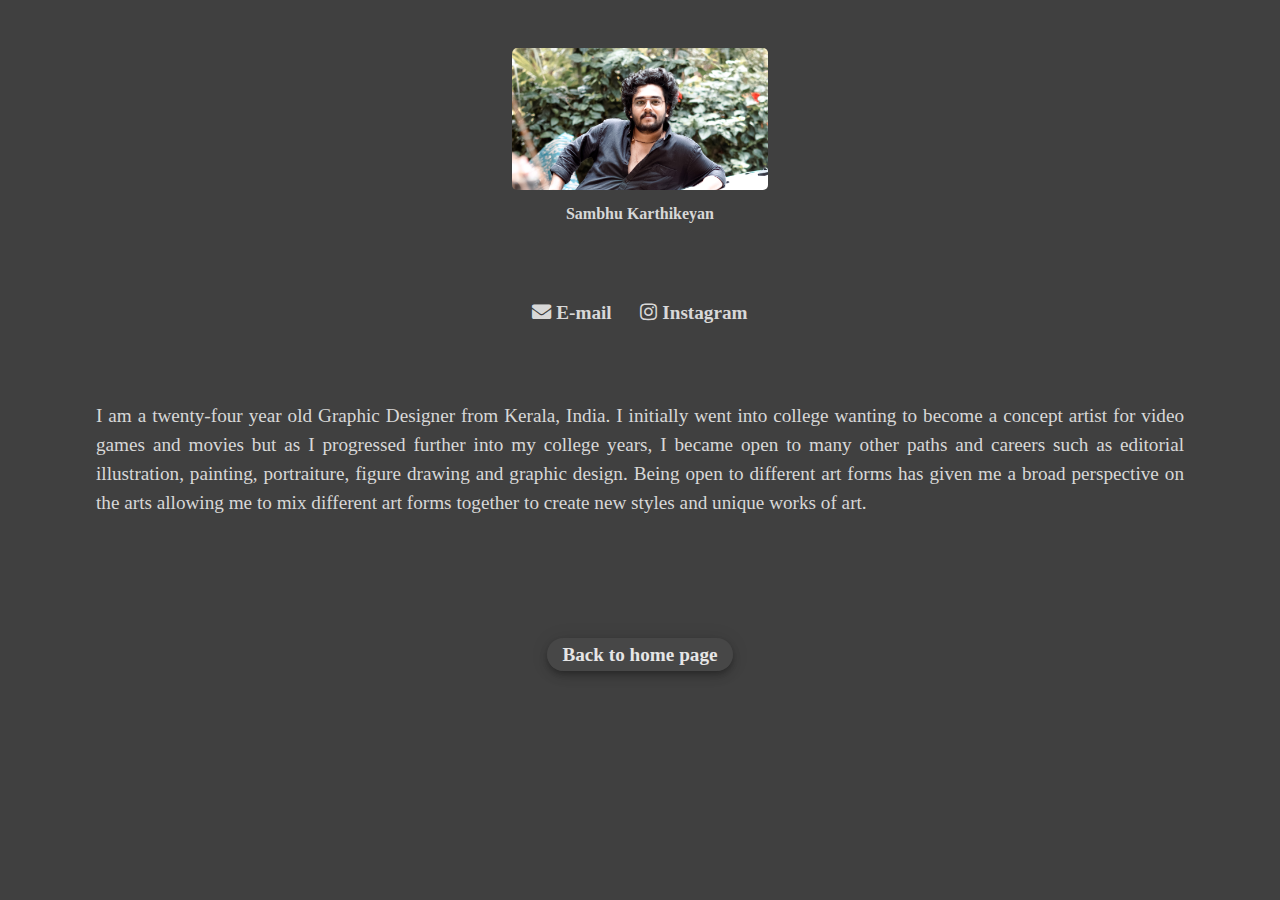
<file: about-me.html>
<!DOCTYPE HTML>
<html>
	<head>
		<title>Sambhu Karthikeyan</title>
		<meta charset="utf-8" />
		<meta name="viewport" content="width=device-width, initial-scale=1, user-scalable=no" />
		<link rel="stylesheet" href="assets/css/home.css" />
		<link rel="stylesheet" href="assets/css/lightbox-locked.css" />
        <link rel="alternate" hreflang="el" href="https://nikospantazis.com/about-me.html" />
        <link rel="alternate" hreflang="en" href="https://nikospantazis.com/about-me-en.html" />
	</head>
	<body class="is-preload">
				<!-- Main -->
					<div id="main">
						<!-- One -->
							<section id="one">
                                <div class="image avatar">
                                    <br><br><br>
                                    <img src="images/picture.jpg" alt="Sambhu Karthikeyan"/>
                                    <br>
                                    <h1 align="center"><b>Sambhu Karthikeyan</b></h1>
                                </div>
                                <div class="container">
                                    <ul class="icons">
                                        <h5><a href="mailto:sambhukarthisk8@gmail.com" class="icon solid fa-envelope">&nbsp;E-mail</a>&nbsp;&nbsp;&nbsp;&nbsp;&nbsp;&nbsp;<a target="_blank" rel="noopener noreferrer" href="https://www.instagram.com/__sk_artwork__/" class="icon brands fa-instagram">&nbsp;Instagram</a></h5>
                                    </ul>
                                </div>
                                <div class="container avatar-text">
                                    <h6><p>I am a twenty-four year old Graphic Designer from Kerala, India. I initially went into college wanting to become a concept artist for video games and movies but as I progressed further into my college years, I became open to many other paths and careers such as editorial illustration, painting, portraiture, figure drawing and graphic design. Being open to different art forms has given me a broad perspective on the arts allowing me to mix different art forms together to create new styles and unique works of art.</p></h6>
                                </div>
                                <div class="container">
                                    <ul class="icons">
                                    <h5><a href='index.html' rel="external" class="button">Back to home page</a></h5>
                                </ul>
                                </div>
                            </section>
                       </div>
                       
                    
<!-- Scripts -->
            <script src='assets/js/jquery-1.11.3.js'></script>
            <script src='assets/js/jquery.mobile-1.4.5.min.js'></script>
            <script src="assets/js/jquery.lazy.min.js"></script>
            <script src="assets/js/lightbox-locked.js"></script> <!-- this is an edited file -->
            <script>
            $.mobile.loading().hide();
            </script>
            <script>
            $(function() {
                $('.lazy').lazy({
                    effect: "fadeIn",
                    effectTime: 400
                });
            });
            </script>
            <script>
                lightbox.option({
                'showImageNumberLabel' : false,
                'wrapAround': true,
                'positionFromTop': 10,
                'resizeDuration': 0,
                'imageFadeDuration': 300,
                'fadeDuration': 300,
                'disableScrolling': true
                })
            </script>
            <script>
            function leftTrigger(){
                    setTimeout(function(){
                        $('.lightbox').on('swipeleft', leftHandler);

                        function leftHandler(){
                        $('.lb-next').click();
                        }
                    }, 0);
                }

                

                function rightTrigger(){
                    setTimeout(function(){
                        $('.lightbox').on('swiperight', leftHandler);

                        function leftHandler(){
                        $('.lb-prev').click();
                        }
                    }, 0);
                }
            
                $('[data-lightbox]').on('click', function(){
                    leftTrigger();
                    rightTrigger();
                    $('[data-lightbox]').off('click')
                });
            </script>
            

	</body>
</html>
</file>
<file: assets/css/home.css>
@import url("fontawesome-all.min.css");
@font-face {
  font-family: Open Sans;
  src: url(https://nikospantazis.com/assets/Open_Sans/OpenSans-ExtraBold.woff2) format('woff2'),
       url(https://nikospantazis.com/assets/Open_Sans/OpenSans-ExtraBold.woff) format('woff'),
       url(https://nikospantazis.com/assets/Open_Sans/OpenSans-ExtraBold.ttf) format('truetype');
  font-weight: 800;
  font-display: block;
}
@font-face {
  font-family: Open Sans;
  src: url(https://nikospantazis.com/assets/Open_Sans/OpenSans-Bold.woff2) format('woff2'),
       url(https://nikospantazis.com/assets/Open_Sans/OpenSans-Bold.woff) format('woff'),
       url(https://nikospantazis.com/assets/Open_Sans/OpenSans-Bold.ttf) format('truetype');
  font-weight: 700;
  font-display: block;
}
@font-face {
  font-family: Open Sans;
  src: url(https://nikospantazis.com/assets/Open_Sans/OpenSans-SemiBold.woff2) format('woff2'),
       url(https://nikospantazis.com/assets/Open_Sans/OpenSans-SemiBold.woff) format('woff'),
       url(https://nikospantazis.com/assets/Open_Sans/OpenSans-SemiBold.ttf) format('truetype');
  font-weight: 600;
  font-display: block;
}
@font-face {
  font-family: Open Sans;
  src: url(https://nikospantazis.com/assets/Open_Sans/OpenSans-Regular.woff2) format('woff2'),
       url(https://nikospantazis.com/assets/Open_Sans/OpenSans-Regular.woff) format('woff'),
       url(https://nikospantazis.com/assets/Open_Sans/OpenSans-Regular.ttf) format('truetype');
  font-weight: 400;
  font-display: block;

}
/*
	Read Only by HTML5 UP
	html5up.net | @ajlkn
	Free for personal and commercial use under the CCA 3.0 license (html5up.net/license)
*/

html, body, div, span, applet, object,
iframe, h1, h2, h3, h4, h5, h6, p, blockquote,
pre, a, abbr, acronym, address, big, cite,
code, del, dfn, em, img, ins, kbd, q, s, samp,
small, strike, strong, sub, sup, tt, var, b,
u, i, center, dl, dt, dd, ol, ul, li, fieldset,
form, label, legend, table, caption, tbody,
tfoot, thead, tr, th, td, article, aside,
canvas, details, embed, figure, figcaption,
footer, header, hgroup, menu, nav, output, ruby,
section, summary, time, mark, audio, video {
	margin: 0;
	padding: 0;
	border: 0;
	font-size: 100%;
	font: inherit;
	vertical-align: baseline;}

article, aside, details, figcaption, figure,
footer, header, hgroup, menu, nav, section {
	display: block;}

body {
	line-height: 1;
}

ol, ul {
	list-style: none;
}

blockquote, q {
	quotes: none;
}

	blockquote:before, blockquote:after, q:before, q:after {
		content: '';
		content: none;
	}

table {
	border-collapse: collapse;
	border-spacing: 0;
}

body {
	-webkit-text-size-adjust: none;
}

mark {
	background-color: transparent;
	color: inherit;
}

input::-moz-focus-inner {
	border: 0;
	padding: 0;
}

input, select, textarea {
	-moz-appearance: none;
	-webkit-appearance: none;
	-ms-appearance: none;
	appearance: none;
}

/* Basic */

	html {
		box-sizing: border-box;
	}

	*, *:before, *:after {
		box-sizing: inherit;
	}

	body {
		background: #404040;
	}

		body.is-preload *, body.is-preload *:before, body.is-preload *:after {
            -moz-animation: none !important;
			-webkit-animation: none !important;
			-ms-animation: none !important;
			animation: none !important;
			-moz-transition: none !important;
			-webkit-transition: none !important;
			-ms-transition: none !important;
			transition: none !important;
		}

	body, input, select, textarea {
		color: #d8d8d8;
		font-family: 'Open Sans', mono;
		font-size: 20pt;
		font-weight: 400;
		/*line-height: 1.75em;*/
	}

	a {
		-moz-transition: color 0.2s ease-in-out, border-color 0.2s ease-in-out;
		-webkit-transition: color 0.2s ease-in-out, border-color 0.2s ease-in-out;
		-ms-transition: color 0.2s ease-in-out, border-color 0.2s ease-in-out;
		transition: color 0.2s ease-in-out, border-color 0.2s ease-in-out;
        /* change for lightbox
		border-bottom: solid 1px #e4e4e4;
        */
        border-bottom: none;
		color: inherit;
		text-decoration: none;
	}

	strong, b {
		color: #d8d8d8;
		font-weight: 800;
	}

	em, i {
		font-style: italic;
	}

	p {
		margin: 0 0 2.25em 0;
	}

	h1, h2, h3, h4, h5, h6 {
		color: #d8d8d8;
        opacity: 1;
		line-height: 1em;
		margin: 0 0 0.5625em 0;
	}

		h1 a, h2 a, h3 a, h4 a, h5 a, h6 a {
			border: 0;
			color: inherit;
			text-decoration: none;
		}

	h2 {
		font-size: 3em;
		line-height: 1.5em;
	}

	h3 {
		font-size: 2.5em;
		line-height: 1.5em;
	}

	h4 {
		font-size: 2em;
		line-height: 1.5em;
        font-weight: 700;
	}

	h5 {
		font-size: 1.2em;
		line-height: 1.5em;
        font-weight: 600;
	}

	h6 {
		font-size: 1.2em;
		line-height: 1.5em;
        font-weight: 400;
	}

	sub {
		font-size: 0.8em;
		position: relative;
		top: 0.5em;
	}

	sup {
		font-size: 0.8em;
		position: relative;
		top: -0.5em;
	}

	hr {
		border: 0;
		border-bottom: solid 2px #f4f4f4;
		margin: 2.25em 0;
	}

		hr.major {
			margin: 3.375em 0;
		}

	blockquote {
		border-left: solid 8px #e4e4e4;
		font-style: italic;
		margin: 0 0 2.25em 0;
		padding: 0.5em 0 0.5em 2em;
	}

	code {
		background: #555;
		border-radius: 5px;
		color: #fff;
		font-family: 'Open Sans', mono;
		font-size: 0.9em;
		margin: 0 0.25em;
		padding: 0.25em 0.65em;
	}

	pre {
		font-family: 'Open Sans', mono;
		font-size: 0.9em;
		margin: 0 0 2.25em 0;
	}

		pre code {
			-webkit-overflow-scrolling: touch;
			display: block;
			line-height: 1.5em;
			overflow-x: auto;
			padding: 1em 1.5em;
		}

	.align-left {
		text-align: left;
	}

	.align-center {
		text-align: center;
	}

	.align-right {
		text-align: right;
	}


/* topright */

.topright {
    position: absolute;
    z-index: 9;
    top: 8px;
    right: 18px;
    font-size: 22px;
    font-weight: 600;
    
    background-color: #262927;
    border-radius: 24px;
    border-style: none;
    -webkit-box-shadow: rgba(0, 0, 0, .2) 0 3px 5px -1px,rgba(0, 0, 0, .14) 0 6px 10px 0,rgba(0, 0, 0, .12) 0 1px 18px 0;
            box-shadow: rgba(0, 0, 0, .2) 0 3px 5px -1px,rgba(0, 0, 0, .14) 0 6px 10px 0,rgba(0, 0, 0, .12) 0 1px 18px 0;
    -webkit-box-sizing: border-box;
            box-sizing: border-box;
    color: #e6e6e6;
    font-weight: 700;
    padding: 10px 10px;
    -webkit-transition: background box-shadow 280ms ease;
    transition: background box-shadow 280ms ease;
}

.topright:hover {
 background: #404040;
 color: #a6a6a6;
}

.topright:active {
 -webkit-box-shadow: 0 1px 1px 0 rgb(0 0 0 / 30%), 0 1px 1px 1px rgb(0 0 0 / 15%);
         box-shadow: 0 1px 1px 0 rgb(0 0 0 / 30%), 0 1px 1px 1px rgb(0 0 0 / 15%);
 outline: none;
 
}

/*sticky */
.sticky {
    position: sticky;
    top: 0px;
    text-align: center;
    margin: 0 auto;
    background-color: #404040;
    -webkit-box-shadow: rgba(64, 64, 64, 1) 0 2px 7px 4px;
            box-shadow: rgba(64, 64, 64, 1) 0 2px 7px 4px;
            
    
}
    .sticky img {
        position: relative;
        top: 0.3em;
		height: 1.3em;
        width: auto;
        opacity: 0.8;
	}


/* Container */

	.container {
/*added from demo.css*/ position: relative;
        text-align: center;
		margin: 0 auto;
		max-width: calc(100% - 4.5em);
		width: 85%;
	}
        .container.avatar-text {
            text-align: justify;
        }
        
		.container.xsmall {
			width: 11.25em;
		}

		.container.small {
			width: 22.5em;
		}

		.container.medium {
			width: 33.75em;
		}

		.container.large {
			width: 56.25em;
		}

		.container.xlarge {
			width: 67.5em;
		}

		.container.max {
			width: 100%;
		}

		@media screen and (max-width: 1024px) {

			.container {
				width: 100% !important;
			}
			.container.avatar-text {
				width: 90% !important;
			}

		}

		@media screen and (max-width: 480px) {

			.container {
				max-width: calc(100% - 5vw);
			}

		}

/* Section/Article */

	section.special, article.special {
		text-align: center;
	}

	header p {
		color: #aaa;
		position: relative;
		margin: 0 0 1.6875em 0;
	}

	header h2 + p {
		font-size: 1.25em;
		margin-top: -0.5em;
		line-height: 1.5em;
	}

	header h3 + p {
		font-size: 1.1em;
		margin-top: -0.35em;
		line-height: 1.5em;
	}

	header h4 + p,
	header h5 + p,
	header h6 + p {
		font-size: 0.9em;
		margin-top: -0.25em;
		line-height: 1.5em;
	}

	header.major h2 {
		color: #4acaa8;
		font-size: 3.5em;
	}

		header.major h2 + p {
			color: #777;
			font-size: 1.75em;
			font-weight: 700;
			margin-top: -0.75em;
		}
/*added this for more line spacing on categories*/
	header.categories h3 {
		color: #d8d8d8;
        font-weight: 700;
        opacity: 1;
        line-height:2.15em;
		font-size: 2em;
	}

/* Box */

	.box {
		border-radius: 5px;
		border: solid 2px #e4e4e4;
		margin-bottom: 2.25em;
		padding: 1.5em;
	}

		.box > :last-child,
		.box > :last-child > :last-child,
		.box > :last-child > :last-child > :last-child {
			margin-bottom: 0;
		}

		.box.alt {
			border: 0;
			border-radius: 0;
			padding: 0;
		}

/* Icon */

	.icon {
		text-decoration: none;
		border-bottom: none;
		position: relative;
	}

		.icon:before {
			-moz-osx-font-smoothing: grayscale;
			-webkit-font-smoothing: antialiased;
			display: inline-block;
			font-style: normal;
			font-variant: normal;
			text-rendering: auto;
			line-height: 1;
			text-transform: none !important;
			font-family: 'Font Awesome 5 Free';
			font-weight: 400;
		}

		.icon > .label {
			display: none;
		}

		.icon:before {
			line-height: inherit;
		}

		.icon.solid:before {
			font-weight: 900;
		}

		.icon.brands:before {
			font-family: 'Font Awesome 5 Brands';
		}

/* Image */

	.image {
		border-radius: 5px;
		border: 0;
		display: inline-block;
		position: relative;
	}

		.image[data-position] img {
			-moz-object-fit: cover;
			-webkit-object-fit: cover;
			-ms-object-fit: cover;
			object-fit: cover;
			display: block;
			position: absolute;
			top: 0;
			left: 0;
			width: 100%;
			height: 100%;
		}

		.image[data-position="top left"] img {
			-moz-object-position: top left;
			-webkit-object-position: top left;
			-ms-object-position: top left;
			object-position: top left;
		}

		.image[data-position="top"] img {
			-moz-object-position: top;
			-webkit-object-position: top;
			-ms-object-position: top;
			object-position: top;
		}

		.image[data-position="top right"] img {
			-moz-object-position: top right;
			-webkit-object-position: top right;
			-ms-object-position: top right;
			object-position: top right;
		}

		.image[data-position="right"] img {
			-moz-object-position: right;
			-webkit-object-position: right;
			-ms-object-position: right;
			object-position: right;
		}

		.image[data-position="bottom right"] img {
			-moz-object-position: bottom right;
			-webkit-object-position: bottom right;
			-ms-object-position: bottom right;
			object-position: bottom right;
		}

		.image[data-position="bottom"] img {
			-moz-object-position: bottom;
			-webkit-object-position: bottom;
			-ms-object-position: bottom;
			object-position: bottom;
		}

		.image[data-position="bottom left"] img {
			-moz-object-position: bottom left;
			-webkit-object-position: bottom left;
			-ms-object-position: bottom left;
			object-position: bottom left;
		}

		.image[data-position="left"] img {
			-moz-object-position: left;
			-webkit-object-position: left;
			-ms-object-position: left;
			object-position: left;
		}

		.image[data-position="center"] img {
			-moz-object-position: center;
			-webkit-object-position: center;
			-ms-object-position: center;
			object-position: center;
		}

		.image[data-position="25% 25%"] img {
			-moz-object-position: 25% 25%;
			-webkit-object-position: 25% 25%;
			-ms-object-position: 25% 25%;
			object-position: 25% 25%;
		}

		.image[data-position="75% 25%"] img {
			-moz-object-position: 75% 25%;
			-webkit-object-position: 75% 25%;
			-ms-object-position: 75% 25%;
			object-position: 75% 25%;
		}

		.image[data-position="75% 75%"] img {
			-moz-object-position: 75% 75%;
			-webkit-object-position: 75% 75%;
			-ms-object-position: 75% 75%;
			object-position: 75% 75%;
		}

		.image[data-position="25% 75%"] img {
			-moz-object-position: 25% 75%;
			-webkit-object-position: 25% 75%;
			-ms-object-position: 25% 75%;
			object-position: 25% 75%;
		}

		.image img {
			border-radius: 5px;
			display: block;
		}

		.image.left {
			float: left;
			margin: 0 2.5em 2em 0;
			top: 0.25em;
		}

		.image.right {
			float: right;
			margin: 0 0 2em 2.5em;
			top: 0.25em;
		}

		.image.fit {
			display: block;
			margin: 0 0 2.25em 0;
			width: 100%;
		}

			.image.fit img {
				display: block;
				width: 100%;
			}

        .image.fit.hundred {
			display: block;
			margin: 0 0 2.25em 0;
			width: 100%;
		}

			.image.fit.hundred img {
				display: block;
				width: 100%;
			}

			
		.image.fit.ninety {
			display: block;
			margin: 0 0 2.25em 0;
			width: 97%;
		}

			.image.fit.ninety img {
				display: block;
				width: 97%;
			}

		.image.fit.sixty {
			display: block;
			margin: 0 0 2.25em 0;
			width: 87%;
		}

			.image.fit.sixty img {
				display: block;
				width: 87%;
			}

			
		.image.fit.fifty {
			display: block;
			margin: 0 0 2.25em 0;
			width: 85%;
		}

			.image.fit.fifty img {
				display: block;
				width: 85%;
			}

					.image.fit.forty {
			display: block;
			margin: 0 0 2.25em 0;
			width: 76%;
		}

			.image.fit.forty img {
				display: block;
				width: 76%;
			}

			
		.image.avatar {
			overflow: hidden;
            width: 100%;
		}

			.image.avatar img {
                margin: auto;
				display: block;
			}

		.image.main {
			display: block;
			height: 20em;
			border-radius: 0;
		}

			.image.main img {
				border-radius: 0;
			}

			/*added thiw for riseart*/
    .riseart img {
        position: relative;
        top: 0.65em;
		height: 2em;
        opacity: 0.9;
	}
	
			/*added for saatchiart*/
    .saatchiart img {
        position: relative;
        top: 0.35em;
		height: 1.35em;
        opacity: 0.9;
	}
	
            /*added for artfinder*/
    .artfinder img {
        position: relative;
        top: 0.08em;
		height: 1em;
        opacity: 0.9;
	}
    
/* Actions */

	ul.actions {
		display: -moz-flex;
		display: -webkit-flex;
		display: -ms-flex;
		display: flex;
		cursor: default;
		list-style: none;
		margin-left: -1.125em;
		padding-left: 0;
	}

		ul.actions li {
			padding: 0 0 0 1.125em;
			vertical-align: middle;
		}

		ul.actions.special {
			-moz-justify-content: center;
			-webkit-justify-content: center;
			-ms-justify-content: center;
			justify-content: center;
			width: 100%;
			margin-left: 0;
		}

			ul.actions.special li:first-child {
				padding-left: 0;
			}

		ul.actions.stacked {
			-moz-flex-direction: column;
			-webkit-flex-direction: column;
			-ms-flex-direction: column;
			flex-direction: column;
			margin-left: 0;
		}

			ul.actions.stacked li {
				padding: 1.125em 0 0 0;
			}

				ul.actions.stacked li:first-child {
					padding-top: 0;
				}

		ul.actions.fit {
			width: calc(100% + 1.125em);
		}

			ul.actions.fit li {
				-moz-flex-grow: 1;
				-webkit-flex-grow: 1;
				-ms-flex-grow: 1;
				flex-grow: 1;
				-moz-flex-shrink: 1;
				-webkit-flex-shrink: 1;
				-ms-flex-shrink: 1;
				flex-shrink: 1;
				width: 100%;
			}

				ul.actions.fit li > * {
					width: 100%;
				}

			ul.actions.fit.stacked {
				width: 100%;
			}

		@media screen and (max-width: 480px) {

			ul.actions:not(.fixed) {
				-moz-flex-direction: column;
				-webkit-flex-direction: column;
				-ms-flex-direction: column;
				flex-direction: column;
				margin-left: 0;
				width: 100% !important;
			}

				ul.actions:not(.fixed) li {
					-moz-flex-grow: 1;
					-webkit-flex-grow: 1;
					-ms-flex-grow: 1;
					flex-grow: 1;
					-moz-flex-shrink: 1;
					-webkit-flex-shrink: 1;
					-ms-flex-shrink: 1;
					flex-shrink: 1;
					padding: 1.125em 0 0 0;
					text-align: center;
					width: 100%;
				}

					ul.actions:not(.fixed) li > * {
						width: 100%;
					}

					ul.actions:not(.fixed) li:first-child {
						padding-top: 0;
					}

					ul.actions:not(.fixed) li input[type="submit"],
					ul.actions:not(.fixed) li input[type="reset"],
					

						ul.actions:not(.fixed) li input[type="submit"].icon:before,
						ul.actions:not(.fixed) li input[type="reset"].icon:before,
						

		}

/* Feature Icons */

	ul.feature-icons {
		list-style: none;
		padding-left: 0;
	}

		ul.feature-icons li {
			text-decoration: none;
			display: inline-block;
			margin: 0 0 1.6875em 0;
			padding: 0.35em 0 0 3.5em;
			position: relative;
			vertical-align: top;
			width: 48%;
		}

			ul.feature-icons li:before {
				-moz-osx-font-smoothing: grayscale;
				-webkit-font-smoothing: antialiased;
				display: inline-block;
				font-style: normal;
				font-variant: normal;
				text-rendering: auto;
				line-height: 1;
				text-transform: none !important;
				font-family: 'Font Awesome 5 Free';
				font-weight: 400;
			}

			ul.feature-icons li:before {
				background: #4acaa8;
				border-radius: 100%;
				color: #ffffff;
				display: block;
				height: 2.5em;
				left: 0;
				line-height: 2.5em;
				position: absolute;
				text-align: center;
				top: 0;
				width: 2.5em;
			}




.button {
    width: fit-content;
    background-color: #474747;
    border-radius: 24px;
    border-style: none;
    -webkit-box-shadow: rgba(0, 0, 0, .2) 0 3px 5px -1px,rgba(0, 0, 0, .14) 0 6px 10px 0,rgba(0, 0, 0, .12) 0 1px 18px 0;
            box-shadow: rgba(0, 0, 0, .2) 0 3px 5px -1px,rgba(0, 0, 0, .14) 0 6px 10px 0,rgba(0, 0, 0, .12) 0 1px 18px 0;
    -webkit-box-sizing: border-box;
            box-sizing: border-box;
    color: #e6e6e6;
    font-weight: 700;
    padding: 6px 15px;
    -webkit-transition: background box-shadow 280ms ease;
    transition: background box-shadow 280ms ease;
}

.button:hover {
    background: #404040;
    color: #a6a6a6;
}

.button:active {
    -webkit-box-shadow: 0 1px 1px 0 rgb(0 0 0 / 30%), 0 1px 1px 1px rgb(0 0 0 / 15%);
            box-shadow: 0 1px 1px 0 rgb(0 0 0 / 30%), 0 1px 1px 1px rgb(0 0 0 / 15%);
    outline: none;
}

/* Icons */

	ul.icons {
		cursor: default;
		list-style: none;
		padding-left: 0;
        padding-top: 0;
        white-space: normal;
	}

		ul.icons li {
			display: inline-block;
			padding: 0 1em 0 0;
		}

			ul.icons li:last-child {
				padding-right: 0 !important;
			}

			ul.icons li .icon:before {
				font-size: 1.25em;
			}

/* Table */

	.table-wrapper {
		-webkit-overflow-scrolling: touch;
		overflow-x: auto;
	}

	table {
		margin: 0 0 2.25em 0;
		width: 100%;
	}

		table tbody tr {
			border: solid 2px #f4f4f4;
			border-left: 0;
			border-right: 0;
		}

			table tbody tr:nth-child(2n + 1) {
				background-color: #fafafa;
			}

		table td {
			padding: 0.75em 0.75em;
		}

		table th {
			color: #777;
			font-size: 0.9em;
			font-weight: 700;
			padding: 0 0.75em 0.75em 0.75em;
			text-align: left;
		}

		table thead {
			border-bottom: solid 4px #e4e4e4;
		}

		table tfoot {
			border-top: solid 4px #e4e4e4;
		}

		table.alt {
			border-collapse: separate;
		}

			table.alt tbody tr td {
				border: solid 2px #e4e4e4;
				border-left-width: 0;
				border-top-width: 0;
			}

				table.alt tbody tr td:first-child {
					border-left-width: 2px;
				}

			table.alt tbody tr:first-child td {
				border-top-width: 2px;
			}

			table.alt thead {
				border-bottom: 0;
			}

			table.alt tfoot {
				border-top: 0;
			}

/* Features */

	.features article {
		border-top: solid 3px #f4f4f4;
		margin-bottom: 2.25em;
		padding-top: 2.25em;
	}

		.features article:first-child {
			border-top: 0;
			padding-top: 0;
		}

		.features article .image {
			display: inline-block;
			padding-right: 2.5em;
			vertical-align: middle;
			width: 48%;
		}

			.features article .image img {
				display: block;
				width: 100%;
			}

		.features article .inner {
			display: inline-block;
			vertical-align: middle;
			width: 50%;
		}

			.features article .inner > :last-child {
				margin-bottom: 0;
			}

/* Header */

	#header {
		display: -moz-flex;
		display: -webkit-flex;
		display: -ms-flex;
		display: flex;
		-moz-flex-direction: column;
		-webkit-flex-direction: column;
		-ms-flex-direction: column;
		flex-direction: column;
		-moz-justify-content: space-between;
		-webkit-justify-content: space-between;
		-ms-justify-content: space-between;
		justify-content: space-between;
		background: #4acaa8;
		color: #d2f2e9;
		height: 100%;
		overflow-y: auto;
		position: fixed;
		text-align: center;
		top: 0;
		width: 23em;
		right: 0;
	}

		#header h1, #header h2, #header h3, #header h4, #header h5, #header h6 {
			color: #ffffff;
		}

			#header h1 a, #header h2 a, #header h3 a, #header h4 a, #header h5 a, #header h6 a {
				color: #ffffff;
			}

		#header header p {
			color: #b7eadc;
		}

		#header a {
			color: #d2f2e9;
		}

			#header a:hover {
				color: #ffffff !important;
			}

		#header > header {
			-moz-flex-shrink: 0;
			-webkit-flex-shrink: 0;
			-ms-flex-shrink: 0;
			flex-shrink: 0;
			padding: 3em;
		}

			#header > header .avatar {
				display: block;
				margin: 0 auto 2.25em auto;
				width: 8em;
			}

			#header > header h1 {
				font-size: 1.75em;
				margin: 0;
			}

			#header > header p {
				color: #d2f2e9;
				font-style: italic;
				margin: 1em 0 0 0;
			}

		#header > footer {
			-moz-flex-shrink: 0;
			-webkit-flex-shrink: 0;
			-ms-flex-shrink: 0;
			flex-shrink: 0;
			bottom: 0;
			left: 0;
			padding: 2em;
			width: 100%;
		}

			#header > footer .icons {
				margin: 0;
			}

				#header > footer .icons li a {
					color: #b7eadc;
				}

		#header > nav {
			-moz-flex-grow: 1;
			-webkit-flex-grow: 1;
			-ms-flex-grow: 1;
			flex-grow: 1;
		}

			#header > nav ul {
				list-style: none;
				margin: 0;
				padding: 0;
			}

				#header > nav ul li {
					border-top: solid 2px #5ccfb1;
					display: block;
					padding: 0;
				}

					#header > nav ul li a {
						-moz-transition: none;
						-webkit-transition: none;
						-ms-transition: none;
						transition: none;
						border: 0;
						color: #ffffff !important;
						display: block;
						padding: 0.85em 0;
						text-decoration: none;
					}

						#header > nav ul li a.active {
							background: #fff;
							color: #4acaa8 !important;
						}

					#header > nav ul li:first-child {
						border-top: 0;
					}

/* Wrapper */

	#wrapper {
		background: #fff;
		padding-right: 23em;
	}

/* Main */

	#main > section {
		border-top: solid 6px #f4f4f4;
	}

		#main > section > .container {
			padding: 6em 0 4em 0;
		}

		#main > section:first-child {
			border-top: 0;
		}

/* Footer */

	#footer {
		background: #fafafa;
		border-top: 0;
		color: #c0c0c0;
		overflow: hidden;
		padding: 4em 0 2em 0;
	}

		#footer .copyright {
			line-height: 1em;
			list-style: none;
			padding: 0;
		}

			#footer .copyright li {
				border-left: solid 1px #d4d4d4;
				display: inline-block;
				font-size: 0.8em;
				margin-left: 1em;
				padding-left: 1em;
			}

				#footer .copyright li:first-child {
					border-left: 0;
					margin-left: 0;
					padding-left: 0;
				}

				#footer .copyright li a {
					color: inherit;
				}

/* XLarge */

	@media screen and (max-width: 10680px) {

		/* Basic */

			body, input, select, textarea {
				font-size: 13pt;
			}
            
			.image.avatar img {
				width: 25%;
			}
			
            .button {
                font-size: 1em;
            }
            
		/* Image */

			.image.left, .image.right {
				max-width: 40%;
			}

				.image.left img, .image.right img {
					width: 100%;
				}

			.image.main {
				height: 20em;
			}


		/* Header */

			#header {
				width: 21em;
			}

				#header > header {
					padding: 2em;
				}

				#header > footer {
					padding: 1.5em;
				}

		/* Wrapper */

			#wrapper {
				padding-right: 21em;
			}

		/* Main */

			#main > section > .container {
				padding: 4em 0 2em 0;
			}

                #main > section > .container.avatar-text {
                    padding: 2em 0 1em 0;
                }
	}

/* Large */

	@media screen and (max-width: 1280px) {

		/* Basic */

			body, input, select, textarea {
				font-size: 12pt;
			}
			
			.image.avatar img {
				width: 20%;
			}
			
		/* Header */

			#header {
				width: 20em;
			}

		/* Wrapper */

			#wrapper {
				padding-right: 20em;
			}

	}

/* Medium */

	#titleBar {
		display: none;
	}

	@media screen and (max-width: 1024px) {

		/* Basic */

/*removed for sticky to work
			html, body {
				overflow-x: hidden;
			}
*/
			body, input, select, textarea {
				font-size: 12pt;
			}
			
            .button {
                font-size: 1em;
            }
		/* Image */
            .image.avatar img {
				width: 30%;
			}
			
			.image.left, .image.right {
				max-width: 45%;
			}

				.image.left img, .image.right img {
					width: 100%;
				}

			.image.main {
				height: 20em;
			}
		/* Header */

			#header {
				-moz-backface-visibility: hidden;
				-webkit-backface-visibility: hidden;
				-ms-backface-visibility: hidden;
				backface-visibility: hidden;
				-moz-transition: -moz-transform 0.5s ease;
				-webkit-transition: -webkit-transform 0.5s ease;
				-ms-transition: -ms-transform 0.5s ease;
				transition: transform 0.5s ease;
				display: block;
				height: 100%;
				overflow-y: auto;
				position: fixed;
				top: 0;
				width: 23em;
				z-index: 10002;
				-moz-transform: translateX(23em);
				-webkit-transform: translateX(23em);
				-ms-transform: translateX(23em);
				transform: translateX(23em);
				right: 0;
			}

				#header > footer {
					bottom: auto;
					left: auto;
					margin: 0.5em 0 0 0;
					position: relative;
					right: auto;
					top: auto;
				}

		/* Wrapper */

			#wrapper {
				-moz-backface-visibility: hidden;
				-webkit-backface-visibility: hidden;
				-ms-backface-visibility: hidden;
				backface-visibility: hidden;
				-moz-transition: -moz-transform 0.5s ease;
				-webkit-transition: -webkit-transform 0.5s ease;
				-ms-transition: -ms-transform 0.5s ease;
				transition: transform 0.5s ease;
				padding: 44px 0 1px 0;
			}

		/* Header Panel */

			#titleBar {
				-moz-backface-visibility: hidden;
				-webkit-backface-visibility: hidden;
				-ms-backface-visibility: hidden;
				backface-visibility: hidden;
				-moz-transition: -moz-transform 0.5s ease;
				-webkit-transition: -webkit-transform 0.5s ease;
				-ms-transition: -ms-transform 0.5s ease;
				transition: transform 0.5s ease;
				display: block;
				height: 44px;
				left: 0;
				position: fixed;
				top: 0;
				width: 100%;
				z-index: 10001;
				background: #222;
				color: #fff;
				min-width: 320px;
			}

				#titleBar .title {
					color: #fff;
					display: block;
					font-weight: 700;
					height: 44px;
					line-height: 44px;
					padding: 0 1em;
					width: 100%;
					text-align: left;
				}

					#titleBar .title a {
						border: 0;
						text-decoration: none;
					}

				#titleBar .toggle {
					text-decoration: none;
					height: 4em;
					position: absolute;
					top: 0;
					width: 6em;
					border: 0;
					outline: 0;
					right: 0;
				}

					#titleBar .toggle:before {
						-moz-osx-font-smoothing: grayscale;
						-webkit-font-smoothing: antialiased;
						display: inline-block;
						font-style: normal;
						font-variant: normal;
						text-rendering: auto;
						line-height: 1;
						text-transform: none !important;
						font-family: 'Font Awesome 5 Free';
						font-weight: 900;
					}

					#titleBar .toggle:before {
						background: #4acaa8;
						color: #ffffff;
						content: '\f0c9';
						display: block;
						font-size: 18px;
						height: 44px;
						line-height: 44px;
						position: absolute;
						text-align: center;
						top: 0;
						width: 64px;
						right: 0;
					}

			body.header-visible #wrapper, body.header-visible #titleBar {
				-moz-transform: translateX(-23em);
				-webkit-transform: translateX(-23em);
				-ms-transform: translateX(-23em);
				transform: translateX(-23em);
			}

			body.header-visible #header {
				-moz-transform: translateX(0);
				-webkit-transform: translateX(0);
				-ms-transform: translateX(0);
				transform: translateX(0);
			}

	}

/* Small */

	@media screen and (max-width: 736px) {

		/* Basic */

			body, input, select, textarea {
				font-size: 12pt;
			}

/*			h1 br, h2 br, h3 br, h4 br, h5 br, h6 br {
				display: none;
			}
*/
			h2 {
				font-size: 2em;
			}

			h3 {
				font-size: 1.75em;
			}

			h4 {
				font-size: 1.5em;
                font-weight: 700;
			}

			h5 {
				font-size: 1em;
			}

			h6 {
				font-size: 1em;
			}

            .topright {
                position: absolute;
                top: 6px;
                right: 16px;
                font-size: 20px;
            }
            .button {
                font-size: 1em;
            }
            
		/* Image */
            .image.avatar img {
				width: 33%;
			}
			.image.left {
				margin: 0 1.5em 1em 0;
			}

			.image.right {
				margin: 0 0 1em 1.5em;
			}

			.image.main {
				height: 12em;
			}

		/* Section/Article */
/*
			header br {
				display: none;
			}
*/
			header.major h2 {
				font-size: 2.5em;
			}

				header.major h2 + p {
					font-size: 1.5em;
				}
        /*added this for more line spacing on categories*/
            header.categories h3 {
                color: #d8d8d8;
                font-weight: 700;
                opacity: 1;
                line-height:2.15em;
                font-size: 1.5em;
            }
		/* Features */

			.features article .image {
				display: block;
				margin: 0 0 2.25em 0;
				padding-right: 0;
				width: 100%;
			}

			.features article .inner {
				display: block;
				width: 100%;
			}

		/* Header */

			#header {
				width: 17em;
				-moz-transform: translateX(17em);
				-webkit-transform: translateX(17em);
				-ms-transform: translateX(17em);
				transform: translateX(17em);
				right: 0;
			}

				#header > header {
					padding: 2em;
				}

					#header > header .avatar {
						margin: 0 auto 1.6875em auto;
						width: 6em;
					}

					#header > header h1 {
						font-size: 1.5em;
					}

					#header > header p {
						margin: 1em 0 0 0;
					}

				#header > footer {
					padding: 1.5em;
				}

		/* Main */

			#main > section > .container {
				padding: 1em 0 1em 0;
			}

		/* Footer */

			#footer {
				text-align: center;
			}

				#footer .copyright li {
					border-left: 0;
					display: block;
					line-height: 1.75em;
					margin: 0.75em 0 0 0;
					padding-left: 0;
				}

					#footer .copyright li:first-child {
						margin-top: 0;
					}

		/* Header Panel */

			#titleBar .toggle {
				height: 4em;
				width: 6em;
			}

				#titleBar .toggle:before {
					font-size: 14px;
					width: 44px;
				}

			body.header-visible #wrapper, body.header-visible #titleBar {
				-moz-transform: translateX(-17em);
				-webkit-transform: translateX(-17em);
				-ms-transform: translateX(-17em);
				transform: translateX(-17em);
			}

	}

/* XSmall */

	@media screen and (max-width: 480px) {

		/* Basic */

			html, body {
				min-width: 320px;
			}

			body, input, select, textarea {
				font-size: 12pt;
			}
			
			.image.avatar img {
				width: 45%;
			}
            .topright {
                position: absolute;
                top: 4px;
                right: 4px;
                font-size: 18px;
            }
            .button {
                font-size: 1em;
            }
            
            
		/* List */

			ul.actions {
				margin: 0 0 2.25em 0;
			}

				ul.actions li {
					display: block;
					padding: 1.125em 0 0 0;
					text-align: center;
					width: 100%;
				}

					ul.actions li:first-child {
						padding-top: 0;
					}

					ul.actions li > * {
						width: 100%;
						margin: 0 !important;
					}

						ul.actions li > *.icon:before {
							margin-left: -2em;
						}

				ul.actions.small li {
					padding: 0.5625em 0 0 0;
				}

					ul.actions.small li:first-child {
						padding-top: 0;
					}

			ul.feature-icons li {
				display: block;
				width: 100%;
			}
	}


/* Photos */

#photos {

    line-height:         5vw;
    margin:              2vw;
   -webkit-column-count: 3;
   -webkit-column-gap:   0px;
   -moz-column-count:    3;
   -moz-column-gap:      0px;
   column-count:         3;
   column-gap:           2vw;

}

#photos img {
  /* Just in case there are inline attributes */
  width: 100% !important;
  height: auto !important;
  box-shadow: 0px 0px 6px 1px #212121;
}

@media (max-width: 1200px) {
  #photos {
  -moz-column-count:    3;
  -webkit-column-count: 3;
  column-count:         3;
  }
}
@media (max-width: 1000px) {
  #photos {
  -moz-column-count:    3;
  -webkit-column-count: 3;
  column-count:         3;
  }
}
@media (max-width: 800px) {
  #photos {
  -moz-column-count:    2;
  -webkit-column-count: 2;
  column-count:         2;
  }
}
@media (max-width: 600px) {
  #photos {
  -moz-column-count:    2;
  -webkit-column-count: 2;
  column-count:         2;
  line-height:         7vw;
  }
}

body {
  margin: 0;
  padding: 0;
}
</file>
